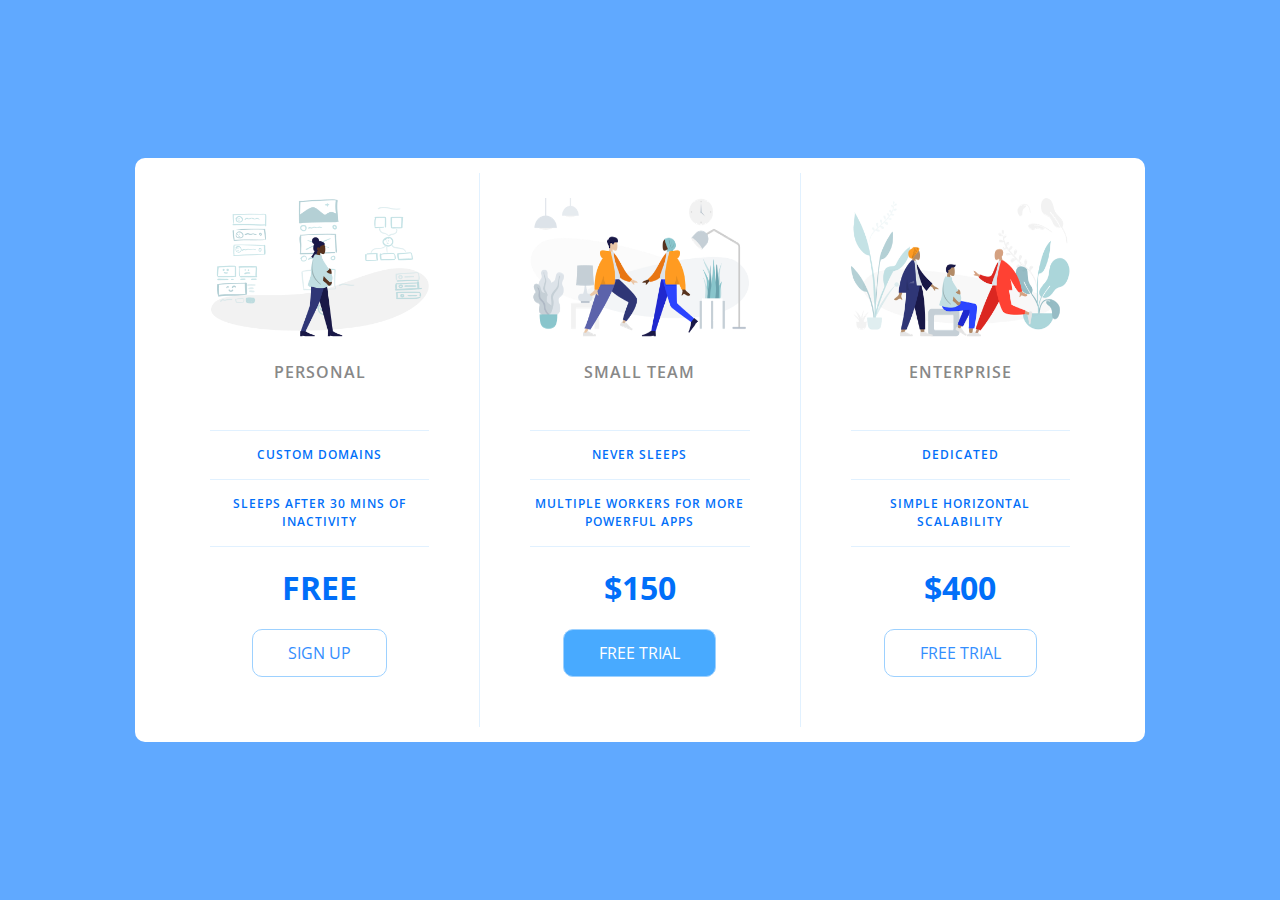
<file: PricingPanel/PriceTable/index.html>
<!DOCTYPE html>
<html lang="en">

<head>
    <meta charset="UTF-8">
    <meta name="viewport" content="width=device-width, initial-scale=1.0">
    <title>Price Tiers</title>
    <link rel="stylesheet" href="https://fonts.googleapis.com/css?family=Open+Sans:400,600,700">
    <link rel="stylesheet" href="app.css">
</head>

<body>
    <div class="panel">

        <div class="pricing-plan">
            <img src="icons/icon1.png" alt="" class="pricing-img">
            <h2 class="pricing-header">Personal</h2>
            <ul class="pricing-features">
                <li class="pricing-features-item">Custom domains</li>
                <li class="pricing-features-item">Sleeps after 30 mins of inactivity</li>
            </ul>
            <span class="pricing-price">Free</span>
            <a href="#/" class="pricing-button">Sign up</a>
        </div>

        <div class="pricing-plan">
            <img src="icons/icon2.png" alt="" class="pricing-img">
            <h2 class="pricing-header">Small team</h2>
            <ul class="pricing-features">
                <li class="pricing-features-item">Never sleeps</li>
                <li class="pricing-features-item">Multiple workers for more powerful apps</li>
            </ul>
            <span class="pricing-price">$150</span>
            <a href="#/" class="pricing-button is-featured">Free trial</a>
        </div>

        <div class="pricing-plan">
            <img src="icons/icon3.png" alt="" class="pricing-img">
            <h2 class="pricing-header">Enterprise</h2>
            <ul class="pricing-features">
                <li class="pricing-features-item">Dedicated</li>
                <li class="pricing-features-item">Simple horizontal scalability</li>
            </ul>
            <span class="pricing-price">$400</span>
            <a href="#/" class="pricing-button">Free trial</a>
        </div>

    </div>

</body>

</html>
</file>
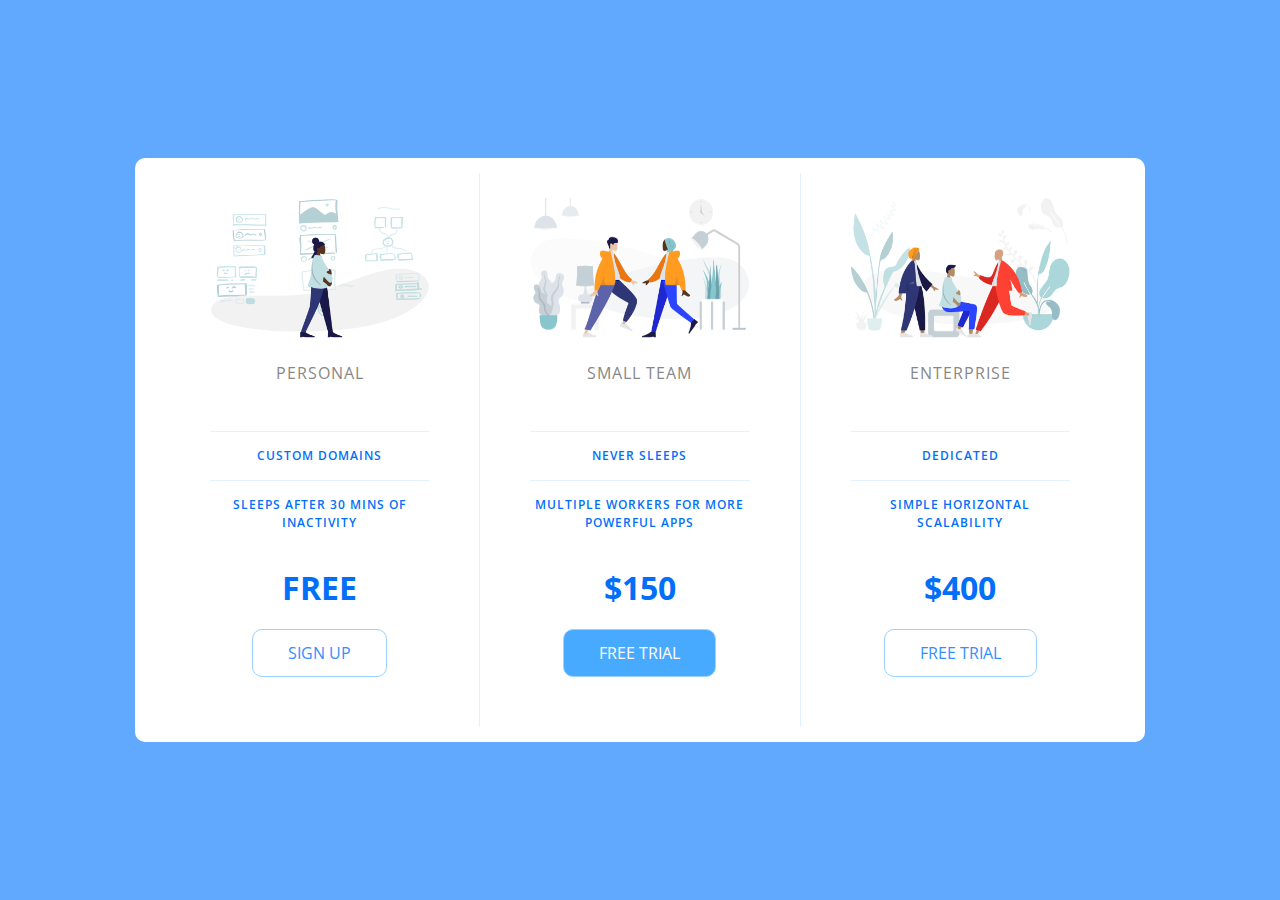
<file: PricingPanel/PriceTableStarter/index.html>
<!DOCTYPE html>
<html lang="en">

<head>
    <meta charset="UTF-8">
    <meta name="viewport" content="width=device-width, initial-scale=1.0">
    <title>Price Tiers</title>
    <link rel="stylesheet" href="https://fonts.googleapis.com/css?family=Open+Sans:400,600,700">
    <link rel="stylesheet" href="app.css">
</head>

<body>
    <div class="panel pricing-table">

        <div class="pricing-plan">
            <img src="icons/icon1.png" alt="" class="pricing-img">
            <h2 class="pricing-header">Personal</h2>
            <ul class="pricing-features">
                <li class="pricing-features-item">Custom domains</li>
                <li class="pricing-features-item">Sleeps after 30 mins of inactivity</li>
            </ul>
            <span class="pricing-price">Free</span>
            <a href="#/" class="pricing-button">Sign up</a>
        </div>

        <div class="pricing-plan">
            <img src="icons/icon2.png" alt="" class="pricing-img">
            <h2 class="pricing-header">Small team</h2>
            <ul class="pricing-features">
                <li class="pricing-features-item">Never sleeps</li>
                <li class="pricing-features-item">Multiple workers for more powerful apps</li>
            </ul>
            <span class="pricing-price">$150</span>
            <a href="#/" class="pricing-button is-featured">Free trial</a>
        </div>

        <div class="pricing-plan">
            <img src="icons/icon3.png" alt="" class="pricing-img">
            <h2 class="pricing-header">Enterprise</h2>
            <ul class="pricing-features">
                <li class="pricing-features-item">Dedicated</li>
                <li class="pricing-features-item">Simple horizontal scalability</li>
            </ul>
            <span class="pricing-price">$400</span>
            <a href="#/" class="pricing-button">Free trial</a>
        </div>

    </div>

</body>

</html>
</file>
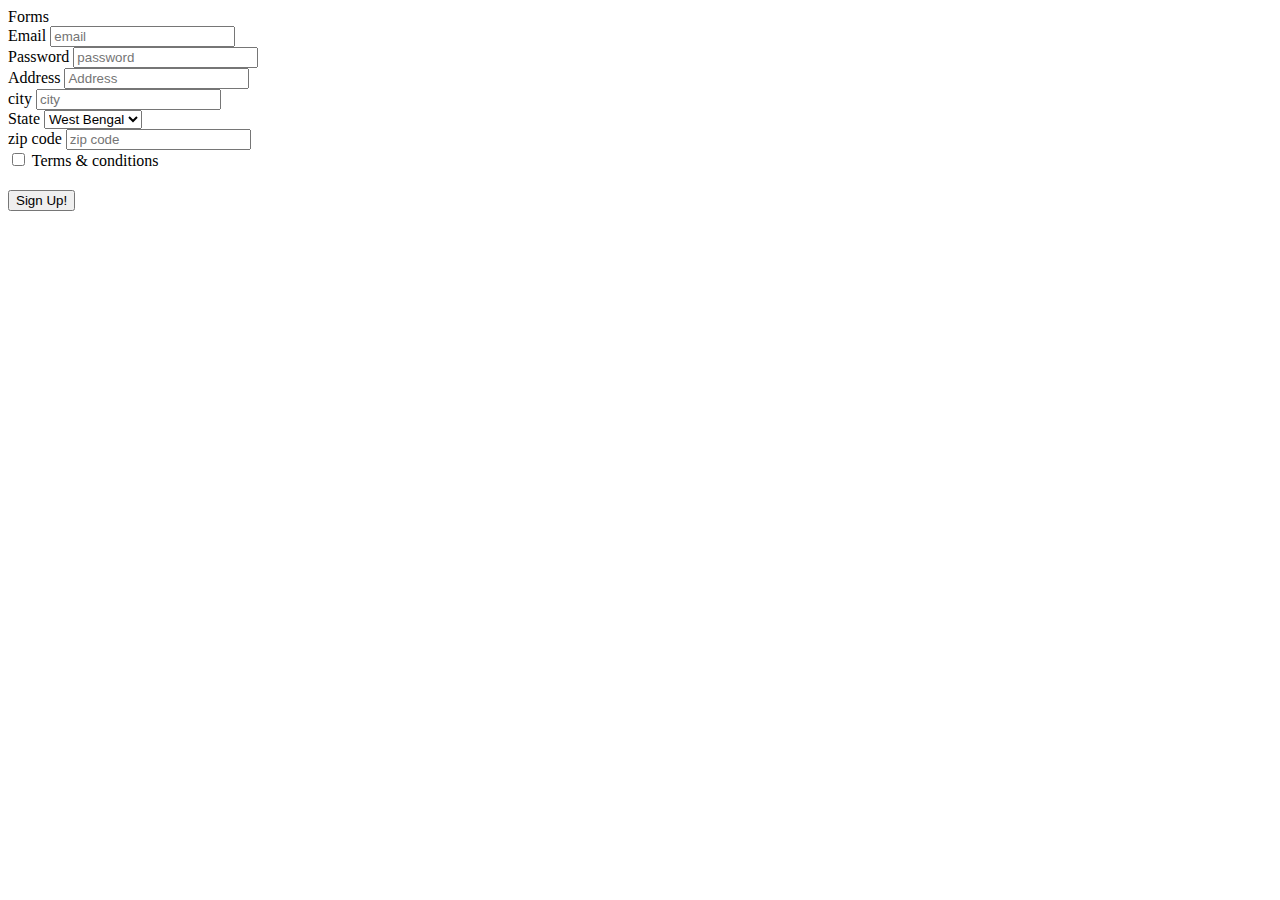
<file: bootstrap.html>
<!DOCTYPE html>
<html lang="en">

<head>
    <meta charset="UTF-8">
    <meta http-equiv="X-UA-Compatible" content="IE=edge">
    <meta name="viewport" content="width=device-width, initial-scale=1.0">
    <title>Document</title>
    <link href="https://cdn.jsdelivr.net/npm/bootstrap@5.1.2/dist/css/bootstrap.min.css" rel="stylesheet"
        integrity="sha384-uWxY/CJNBR+1zjPWmfnSnVxwRheevXITnMqoEIeG1LJrdI0GlVs/9cVSyPYXdcSF" crossorigin="anonymous">
</head>

<body>
    <div class="container">
        <div class="display-2">Forms</div>
        <form action="#nowwhere">
            <div class="row g-3">

                <div class="form-group col-md-6">
                    <label for="email" class="text-start">Email</label>
                    <input type="email" id="email" class="form-control" placeholder="email">
                </div>
                <div class="form-group col-md-6">
                    <label for="password">Password</label>
                    <input type="password" id="email" class="form-control" placeholder="password">
                </div>



                <div class="form-group">
                    <label for="address">Address</label>
                    <input type="text" id="address" class="form-control" placeholder="Address">
                </div>
                <div class="form-group col-4">
                    <label for="city">city</label>
                    <input type="text" id="city" class="form-control" placeholder="city">
                </div>
                <div class="form-group col-4">
                    <label for="state">State</label>
                    <select name="state" id="state" class="form-control ">
                        <option value="WB">West Bengal</option>
                        <option value="WB">Delhi</option>
                        <option value="WB">Maharashtra</option>
                    </select>
                </div>
                <div class="form-group col-4">
                    <label for="zip code">zip code</label>
                    <input type="number" id="zip code" class="form-control" placeholder="zip code">
                </div>
                <div class="form-group">
                    <input type="checkbox" class="form-check-input" id="T&c">
                    <label for="T&c" class="form-check-label">Terms & conditions</label>
                </div>



            </div>

            <button class="btn btn-primary" style="margin-top:20px">Sign Up!</button>


    </div>

    </form>

    <script src="https://cdn.jsdelivr.net/npm/bootstrap@5.1.1/dist/js/bootstrap.bundle.min.js"
        integrity="sha384-/bQdsTh/da6pkI1MST/rWKFNjaCP5gBSY4sEBT38Q/9RBh9AH40zEOg7Hlq2THRZ"
        crossorigin="anonymous"></script>


</body>

</html>
</file>
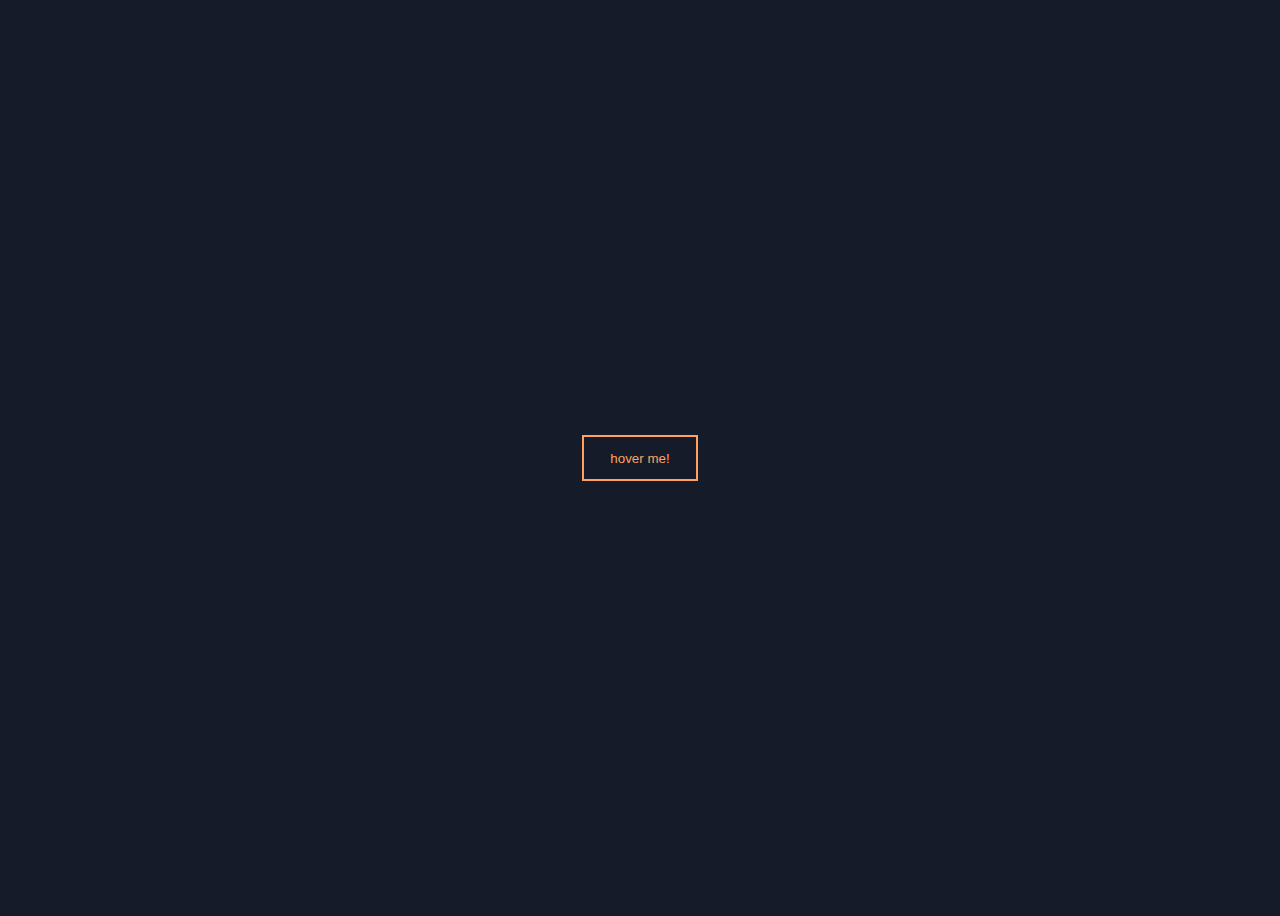
<file: fancybutton.html>
<!DOCTYPE html>
<html lang="en">

<head>
    <meta charset="UTF-8">
    <meta http-equiv="X-UA-Compatible" content="IE=edge">
    <meta name="viewport" content="width=device-width, initial-scale=1.0">
    <link rel="stylesheet" href="fancybutton.css">
    <title>Document</title>
</head>

<body>
    <button>hover me!</button>
</body>

</html>
</file>
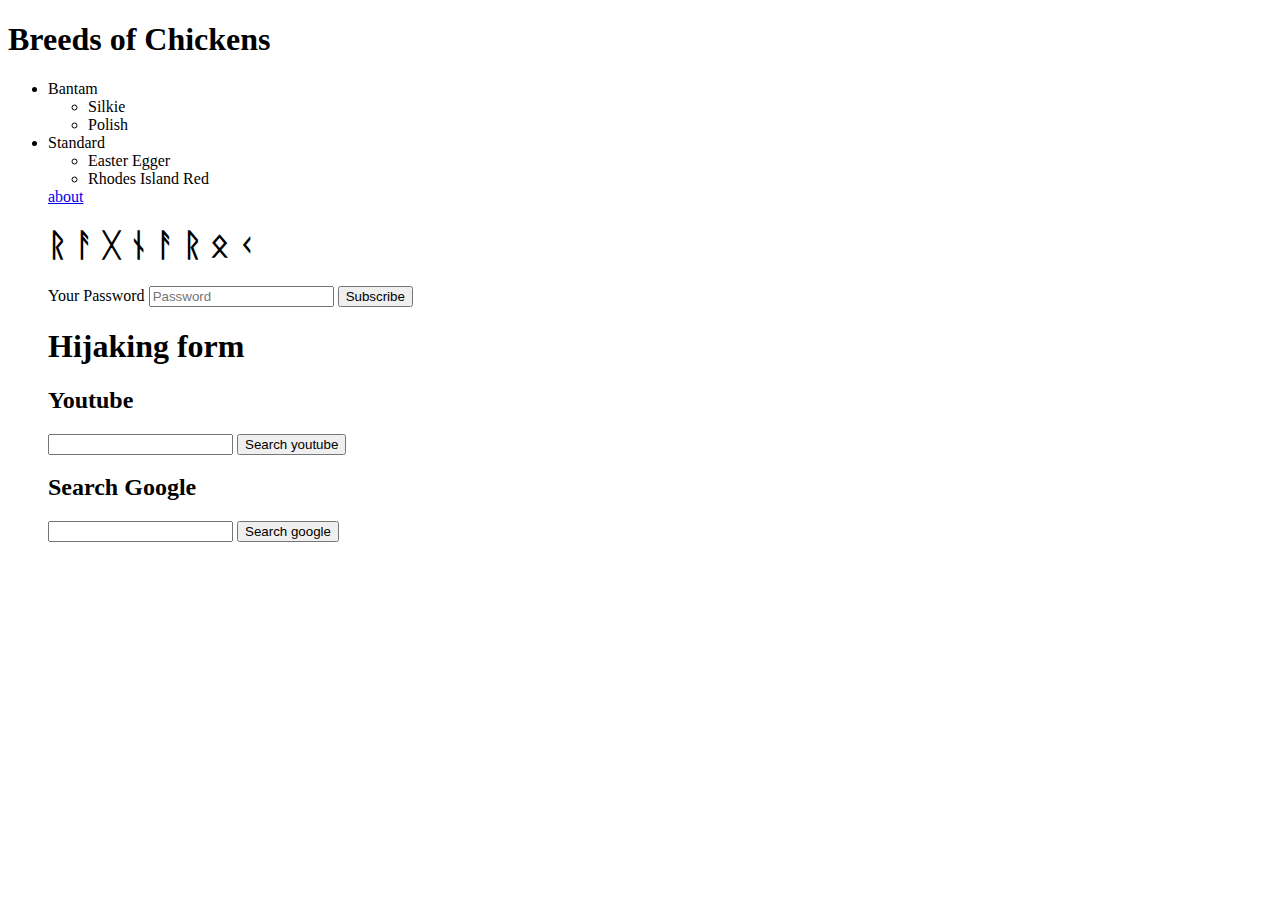
<file: html.html>
<!DOCTYPE html>
<html>
<head>
    <title>Document</title>
</head>
<body>
    <h1>Breeds of Chickens</h1>
    <ul>
        <li>
            Bantam
            <ul>
                <li>Silkie</li>
                <li>Polish</li>
            </ul>
        </li>
        <li>
            Standard
            <ul>
                <li>Easter Egger</li>
                <li>Rhodes Island Red</li>
            </ul>
        </li>
    </ol>
    <a href ="about.html">about</a>

    <h1>&#5809; &#5800; &#5815; &#5822; &#5800; &#5809; &#5855; &#x16B2	</h1>
    <form action = "/Users/agarw/Downloads/about.html">
        <label for ="Password">Your Password</label>
        <input type="password" placeholder="Password" id="Password" required>
        <button >Subscribe</button>
    </form>

     <h1>Hijaking form</h1>

    <h2>Youtube</h2>
    <form action="https://www.youtube.com/results">
        <input type="text" name="search_query">
        <button>Search youtube</button>
    </form>

    <h2>Search Google</h2>
    <form action="https://www.google.com/search">
        <input type = "text" name ="q">
        <button>Search google</button>
    </form>

     
</body>
</html>
</file>
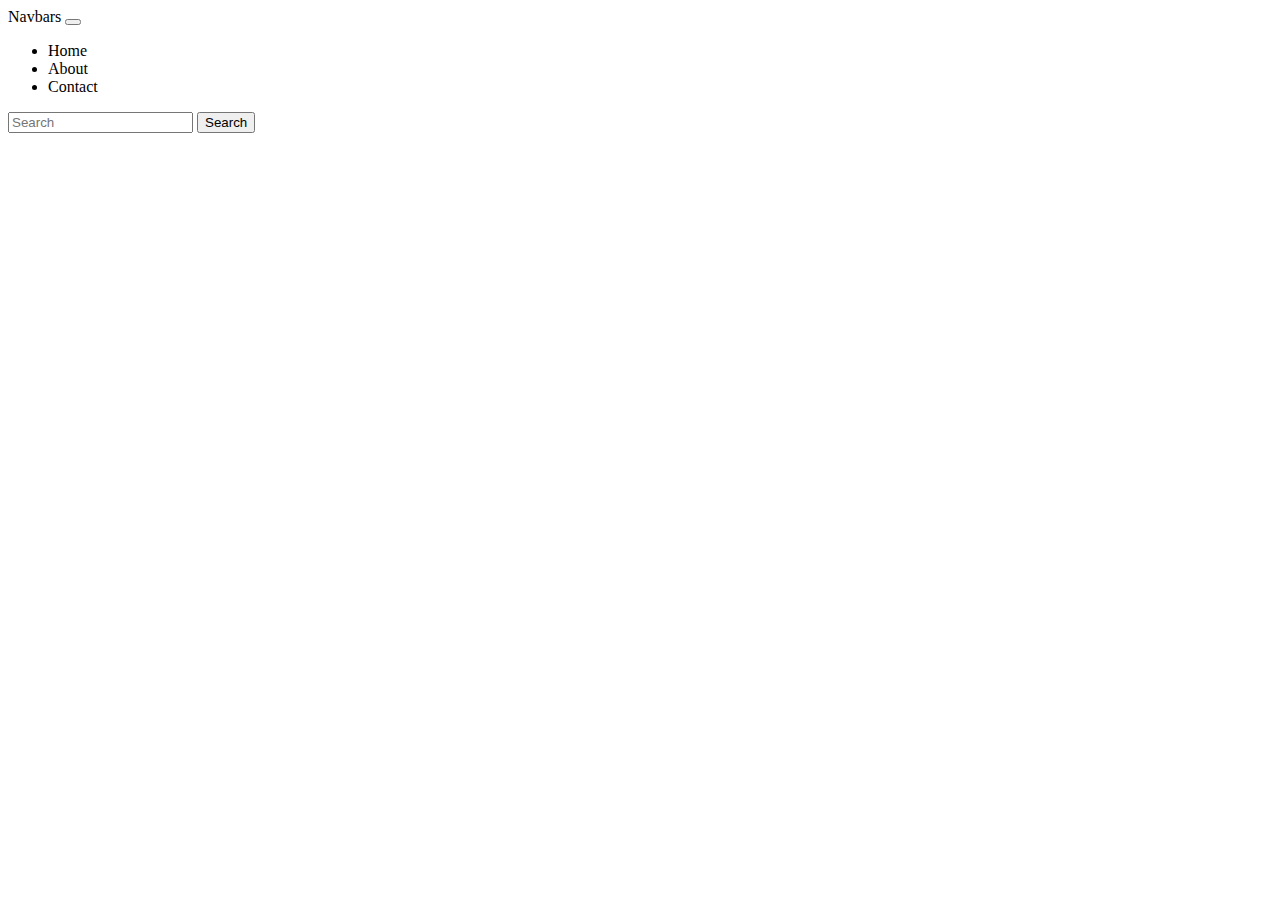
<file: navbar.html>
<!DOCTYPE html>
<html lang="en">

<head>
    <meta charset="UTF-8">
    <meta http-equiv="X-UA-Compatible" content="IE=edge">
    <meta name="viewport" content="width=device-width, initial-scale=1.0">
    <title>Document</title>
    <link href="https://cdn.jsdelivr.net/npm/bootstrap@5.1.2/dist/css/bootstrap.min.css" rel="stylesheet"
        integrity="sha384-uWxY/CJNBR+1zjPWmfnSnVxwRheevXITnMqoEIeG1LJrdI0GlVs/9cVSyPYXdcSF" crossorigin="anonymous">
</head>

<body>

    <nav class="navbar navbar-light  navbar-expand-lg">

        </button>
        <div class="container-fluid">
            <a class="navbar-brand">Navbars</a>
            <button class="navbar-toggler" type="button" data-bs-toggle="collapse"
                data-bs-target="#navbarSupportedContent" aria-controls="navbarSupportedContent" aria-expanded="false"
                aria-label="Toggle navigation">
                <span class="navbar-toggler-icon"></span>
            </button>


            <div class="collapse navbar-collapse" id="navbarSupportedContent">
                <ul class="navbar-nav me-auto mb-2 mb-lg-0">
                    <li class="nav-item nav-link ">Home</li>
                    <li class="nav-item nav-link">About</li>
                    <li class="nav-item nav-link">Contact</li>

                </ul>

                <form class="d-flex">
                    <input class="form-control me-2" type="search" placeholder="Search" aria-label="Search">
                    <button class="btn btn-outline-success" type="submit">Search</button>
                </form>
            </div>

        </div>


    </nav>






















    <script src="https://cdn.jsdelivr.net/npm/bootstrap@5.1.2/dist/js/bootstrap.bundle.min.js"
        integrity="sha384-kQtW33rZJAHjgefvhyyzcGF3C5TFyBQBA13V1RKPf4uH+bwyzQxZ6CmMZHmNBEfJ"
        crossorigin="anonymous"></script>
</body>

</html>
</file>
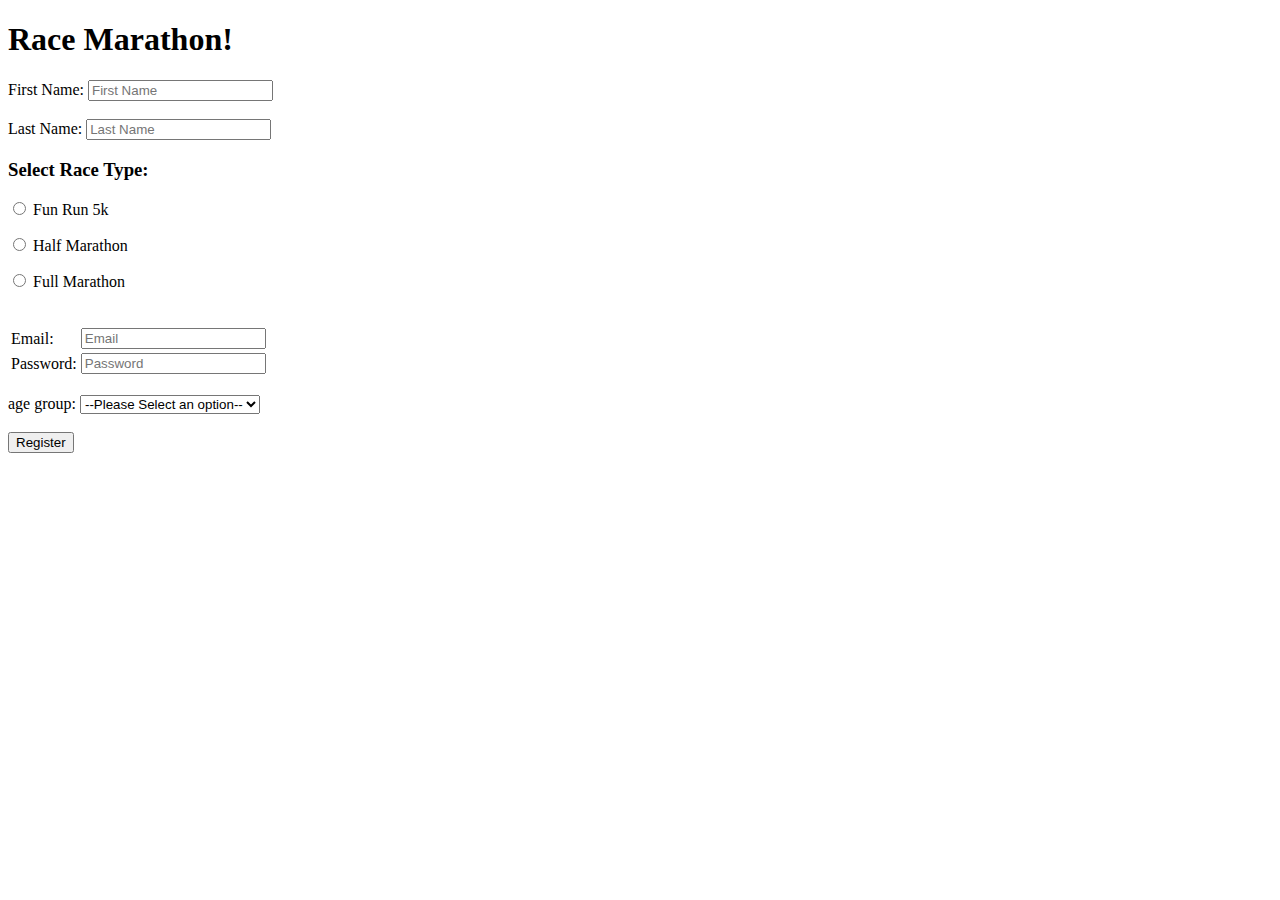
<file: Race.html>
<!DOCTYPE html>
<html>

<head>
    <title>Race Resigtration</title>
    <link rel="stylesheet" href="app.css">
</head>

<body>
    <h1>Race Marathon!</h1>
    <form action="/Susccesful">
        <div>
            <label for="First Name">First Name:</label>
            <input name="First Name" id="First Name" placeholder="First Name" required>
        </div>
        <br>
        <div>
            <label for="Last Name">Last Name:</label>
            <input name="Last Name" id="Last Name" placeholder="Last Name" required>
        </div>
        <h3>Select Race Type:</h3>
        <div>
            <p>
                <input type="radio" name="Race Type" id="Fun Run 5k" required>
                <label for="Fun Run 5k">Fun Run 5k</label>
            </p>
            <p>
                <input type="radio" name="Race Type" id="Half Marathon" required>
                <label for="Half Marathon">Half Marathon</label>
            </p>
            <p>
                <input type="radio" name="Race Type" id="Full Marathon" required>
                <label for="Full Marathon">Full Marathon</label>
            </p>
        </div>
        <table>
            <div>
                <tr>
                    <td><label for="email">Email:</label></td>
                    <td><input type="email" name="email" id="email" placeholder="Email"></td>
                </tr>
            </div>
            <br>
            <div>
                <tr>
                    <td><label for="password">Password:</label></td>
                    <td><input type="password" name="Password" id="Password" placeholder="Password"></td>
                </tr>
            </div>
        </table>
        <br>
        <div>
            <label for="age group">age group:</label>
            <select id="age group">
                <option value="under 10">--Please Select an option--</option>
                <option value="under 10">Under 10</option>
                <option value="under 10">Under 19</option>
                <option value="under 10">Under 32</option>
            </select>
        </div>
        <br>
        <button>Register</button>
    </form>

</body>

</html>
</file>
<file: PricingPanel/PriceTableStarter/app.css>
html, body, div, span, applet, object, iframe,
h1, h2, h3, h4, h5, h6, p, blockquote, pre,
a, abbr, acronym, address, big, cite, code,
del, dfn, em, img, ins, kbd, q, s, samp,
small, strike, strong, sub, sup, tt, var,
b, u, i, center,
dl, dt, dd, ol, ul, li,
fieldset, form, label, legend,
table, caption, tbody, tfoot, thead, tr, th, td,
article, aside, canvas, details, embed, 
figure, figcaption, footer, header, hgroup, 
menu, nav, output, ruby, section, summary,
time, mark, audio, video {
	margin: 0;
	padding: 0;
	border: 0;
	font-size: 100%;
	font: inherit;
	vertical-align: baseline;
}
/* HTML5 display-role reset for older browsers */
article, aside, details, figcaption, figure, 
footer, header, hgroup, menu, nav, section {
	display: block;
}
body {
	line-height: 1;
}
ol, ul {
	list-style: none;
}
blockquote, q {
	quotes: none;
}
blockquote:before, blockquote:after,
q:before, q:after {
	content: '';
	content: none;
}
table {
	border-collapse: collapse;
	border-spacing: 0;
}

html {
  box-sizing: border-box;
  font-family: 'Open Sans', sans-serif;
}

body {
  background-color: #60a9ff;
  display: flex;
  justify-content: center;
  align-items: center;
  min-height: 100vh;
}

.panel {
  background-color: white;
  border-radius: 10px;
  padding: 15px 25px;
  width: 100%;
  max-width: 960px;
  display: flex;
  flex-direction: column;
  text-align: center;
  text-transform: uppercase;
}

.pricing-img {
    margin-bottom: 25px;
    max-width: 100%;
}

.pricing-plan {
    border-bottom: 1px solid #e1f1ff;
}
.pricing-plan:last-child {
    border:none;
}

.pricing-header {
    color: #888;
    font-size: 600;
    letter-spacing: 1px;
}

.pricing-features {
    color: #016ff9;
    margin: 50px 0 25px;
}

.pricing-features-item {
    font-weight: 600;
    letter-spacing: 1px;
    border-top: 1px solid #e1f1ff;
    font-size:12px;
    line-height: 1.5;
    padding: 15px 0;
    
}

.pricing-price {
    display: block;
    color:#016ff9;
    font-size: 32px;
    font-weight: 700;
}

.pricing-button {
    border:1px solid #9dd1ff;
    border-radius: 10px;
    color: #348efe;
    display: inline-block;
    padding:15px 35px;
    text-decoration:none;
    margin: 25px 0;
    transition: background-color 200ms ease-in-out;
}

.pricing-button.is-featured {
    background-color: #48aaff;
    color: white;
}

.pricing-button:hover, .pricing-button:focus {
    background-color: #e1f1ff;
}



.pricing-button.is-featured:hover, .pricing-button.is-featured:focus {
    background-color: #269aff;
    color: white;


}

@media (min-width:900px) {
    .panel {
        flex-direction: row;
    }

    .pricing-plan {
        border-bottom: none;
        border-right: 1px solid #e1f1ff;
        padding : 25px 50px;
    }
    .pricing-plan:last-child {
        border-right:none;
    }
}
</file>
<file: fancybutton.css>
body {
    display:flex;
    justify-content: center;
    align-items: center;
    height: 100vh;
    background-color: #151b29;

}


button {
    background-color: #151b29;
    border : 2px solid #ffa260;
    color: #ffa260;
    padding :1em 2em;
    transition: all 0.25s;
}

button:hover {
    box-shadow: 0em 0.5em 0.5em -0.4em #f1ff5c;
    border : 2px solid #f1ff5c;
    color: #f1ff5c;
    transform: translateY(-0.25em);
}
</file>
<file: app.css>
#tag{
    color:red;
}
h1{
    text-decoration-line:blanchedalmond ;
}
</file>
<file: PricingPanel/PriceTable/app.css>
/* http://meyerweb.com/eric/tools/css/reset/ 
   v2.0 | 20110126
   License: none (public domain)
*/

html, body, div, span, applet, object, iframe,
h1, h2, h3, h4, h5, h6, p, blockquote, pre,
a, abbr, acronym, address, big, cite, code,
del, dfn, em, img, ins, kbd, q, s, samp,
small, strike, strong, sub, sup, tt, var,
b, u, i, center,
dl, dt, dd, ol, ul, li,
fieldset, form, label, legend,
table, caption, tbody, tfoot, thead, tr, th, td,
article, aside, canvas, details, embed, 
figure, figcaption, footer, header, hgroup, 
menu, nav, output, ruby, section, summary,
time, mark, audio, video {
	margin: 0;
	padding: 0;
	border: 0;
	font-size: 100%;
	font: inherit;
	vertical-align: baseline;
}
/* HTML5 display-role reset for older browsers */
article, aside, details, figcaption, figure, 
footer, header, hgroup, menu, nav, section {
	display: block;
}
body {
	line-height: 1;
}
ol, ul {
	list-style: none;
}
blockquote, q {
	quotes: none;
}
blockquote:before, blockquote:after,
q:before, q:after {
	content: '';
	content: none;
}
table {
	border-collapse: collapse;
	border-spacing: 0;
}

html {
  box-sizing: border-box;
  font-family: 'Open Sans', sans-serif;
}

body {
  background-color: #60a9ff;
  display: flex;
  justify-content: center;
  align-items: center;
  min-height: 100vh;
}

.panel {
  background-color: white;
  border-radius: 10px;
  padding: 15px 25px;
  width: 100%;
  max-width: 960px;
  display: flex;
  flex-direction: column;
  text-align: center;
  text-transform: uppercase;
}

.pricing-plan {
  border-bottom: 1px solid #e1f1ff;
}
.pricing-plan:last-child {
  border-bottom: none;
}

.pricing-img {
  margin-bottom: 25px;
  max-width: 100%;
}

.pricing-header {
  color: #888;
  font-weight: 600;
  letter-spacing: 1px;
}

.pricing-features {
  margin: 50px 0 25px;
  color: #016ff9;
}

.pricing-features-item {
  font-weight: 600;
  letter-spacing: 1px;
  font-size: 12px;
  line-height: 1.5;
  padding: 15px 0;
  border-top: 1px solid #e1f1ff;
}

.pricing-features-item:last-child{
  border-bottom: 1px solid #e1f1ff;
}

.pricing-price {
  color: #016ff9; 
  display: block;
  font-size: 32px;
  font-weight: 700;
}

.pricing-button {
  border: 1px solid #9dd1ff;
  border-radius: 10px;
  color: #348efe;
  display: inline-block;
  padding: 15px 35px;
  text-decoration: none;
  margin: 25px 0;
  transition: background-color 200ms ease-in-out;
}

.pricing-button:hover, .pricing-button:focus {
  background-color: #e1f1ff;
}

.pricing-button.is-featured {
  background-color: #48aaff;
  color: white;
}

.pricing-button.is-featured:hover, .pricing-button.is-featured:focus{
  background-color: #269aff;
  color: white;
}


@media (min-width: 900px){
  .panel {
    flex-direction: row;
  }
  .pricing-plan {
    border-bottom: none;
    border-right: 1px solid #e1f1ff;
    padding: 25px 50px;
  }
  .pricing-plan:last-child {
    border-right: none;
  }
}
</file>
